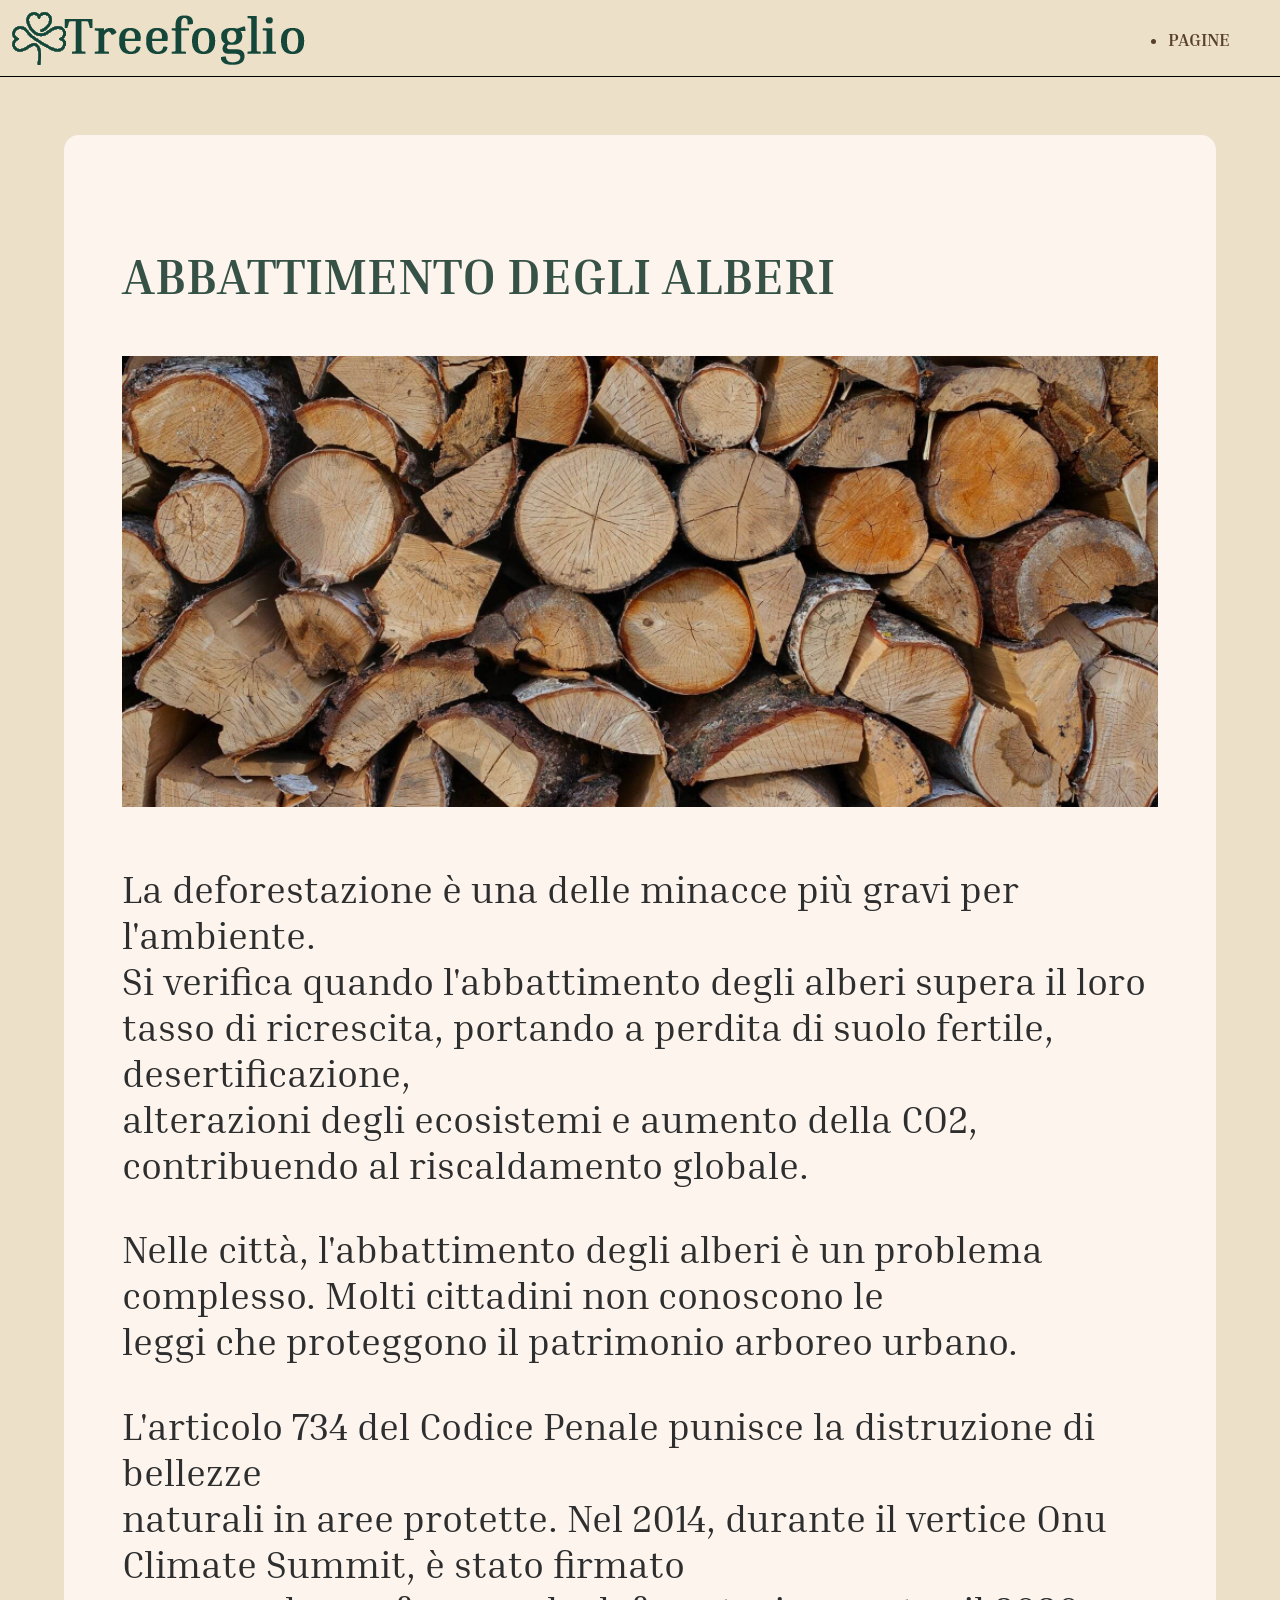
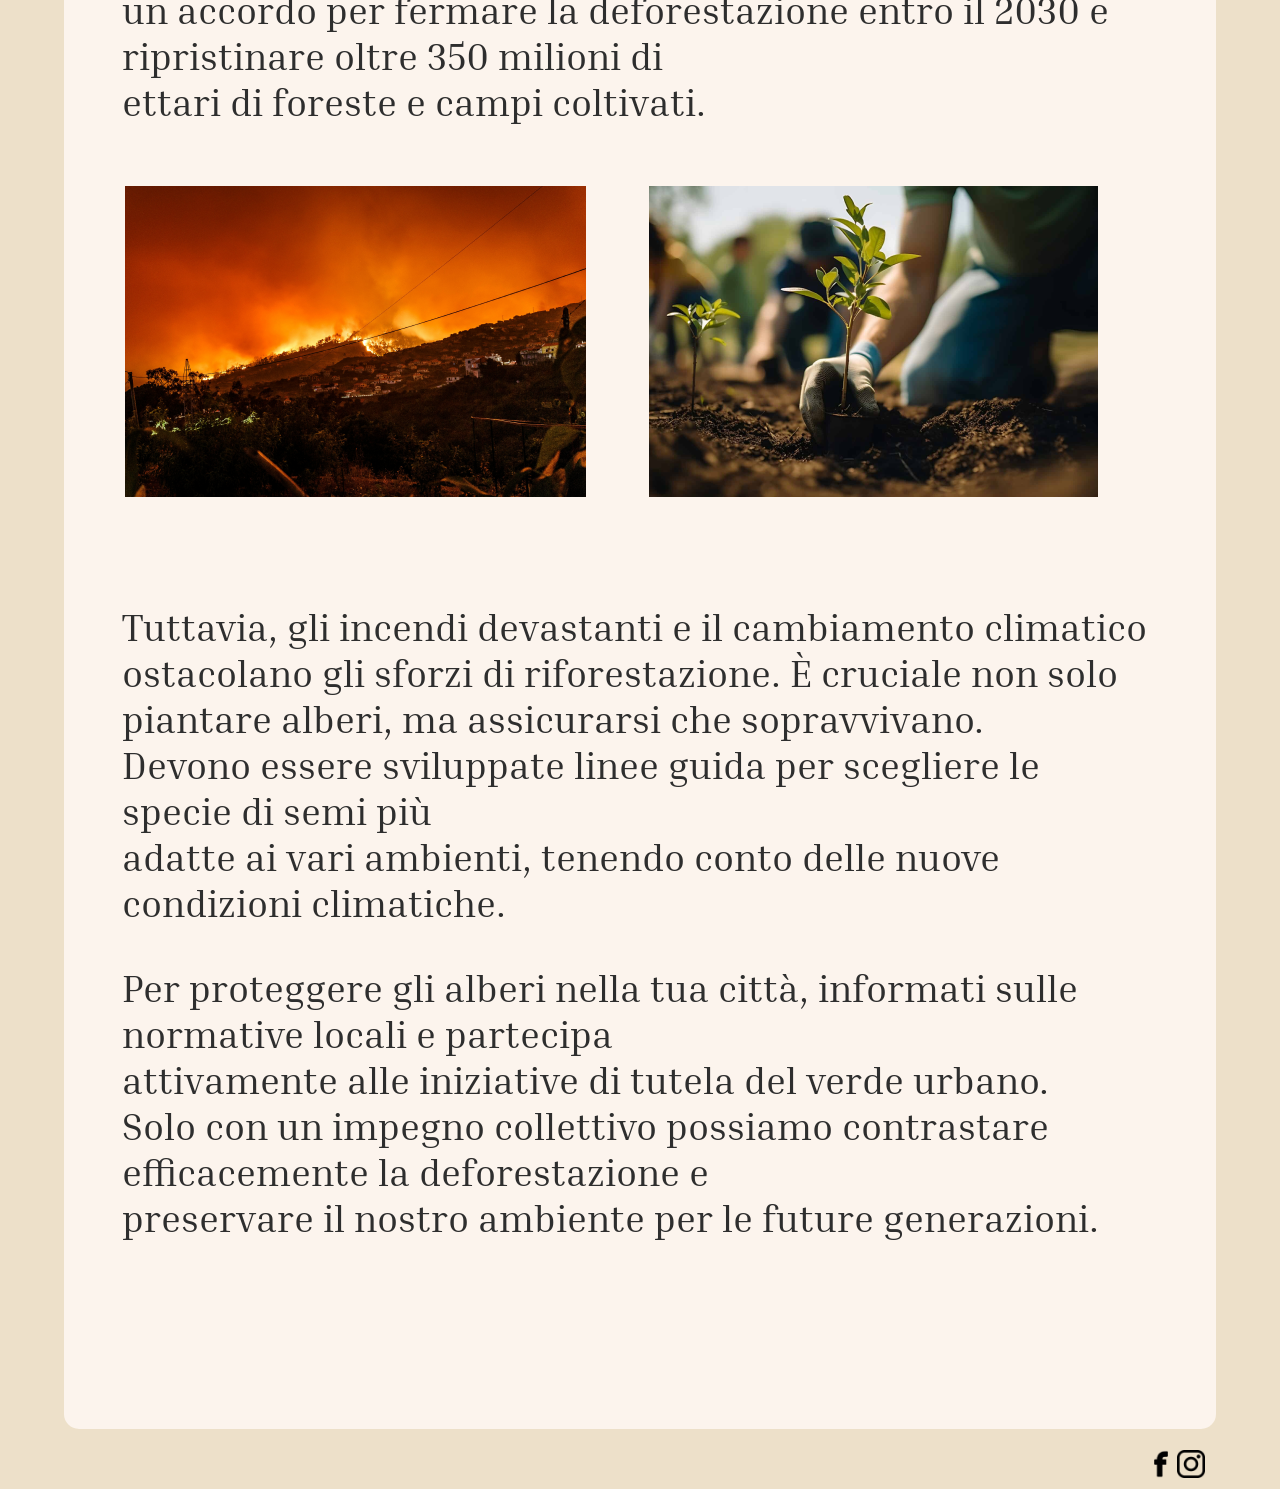
<file: abbattimento_alberi.html>
<!DOCTYPE html>
<html lang="en">
<head>
    <meta charset="UTF-8">
    <meta http-equiv="X-UA-Compatible" content="IE=edge">
    <meta name="viewport" content="width=device-width, initial-scale=1.0">
    <link rel="stylesheet" href="css/style_2.css">
    <link rel="preconnect" href="https://fonts.googleapis.com">
    <link rel="preconnect" href="https://fonts.gstatic.com" crossorigin>
    <link href="https://fonts.googleapis.com/css2?family=Inria+Serif&display=swap" rel="stylesheet">
    <title>Abbattimento Degli Alberi</title>
</head>
<body>
<header>  
  <div class="logo">
    <a href="index.html"><img src="immagini/logo7.png" alt="Logo Aziendale" class="logo"></a>
    </div>
      <nav class="menu">
        <ul>
        <li><div class="dropdown"><a href="#" id="pagine" class="dropbtn">PAGINE</a>
        <div class="dropdown-content">
          <a href="cambiamento_climatico.html">Cambiamento Climatico</a>
          <a href="vestiti_impatto.html">Abbigliamento Sostenibile</a>
          <a href="rifiuti_tecnologici.html">Rifiuti Tecnologici</a>
          <a href="alimentazione_ecosostenibile.html">Alimentazione Ecosostenibile</a>
          <a href="abbattimento_alberi.html">Abbattimento degli Alberi</a>
          <a href="conservazione_acqua.html">Conservazione dell'Acqua</a>
        </div>
        </div>
        </li> 
        </ul>
      </nav>
</header>
<div class="corpo">
  <div class="dettaglio">
    <h3 class="chapter_title">ABBATTIMENTO DEGLI ALBERI</h3>
    <img class="prima_immagine" src="immagini/alberi1.png">
    <br/>
    <div class="testo">
      <p>La deforestazione è una delle minacce più gravi per l'ambiente.<br> Si verifica quando l'abbattimento degli alberi supera il loro <br>tasso di ricrescita, portando a perdita di suolo fertile, desertificazione, <br>alterazioni degli ecosistemi e aumento della CO2, contribuendo al riscaldamento globale.</p>
      <p>Nelle città, l'abbattimento degli alberi è un problema complesso. Molti cittadini non conoscono le<br> leggi che proteggono il patrimonio arboreo urbano.</p>
      <p>L'articolo 734 del Codice Penale punisce la distruzione di bellezze <br>naturali in aree protette. Nel 2014, durante il vertice Onu Climate Summit, è stato firmato<br> un accordo per fermare la deforestazione entro il 2030 e ripristinare oltre 350 milioni di<br> ettari di foreste e campi coltivati.</p>
    </div>
    <br/>
    <table>
      <tr>
        <th><img src="immagini/alberi2.png"></th>
        <th><img src="immagini/alberi3.png"></th>
    </table>
    <br/>
    <div class="testo">
      <br>
      <p>Tuttavia, gli incendi devastanti e il cambiamento climatico<br> ostacolano gli sforzi di riforestazione. È cruciale non solo piantare alberi, ma assicurarsi che sopravvivano.<br> Devono essere sviluppate linee guida per scegliere le specie di semi più <br>adatte ai vari ambienti, tenendo conto delle nuove condizioni climatiche.</p>
      <p>Per proteggere gli alberi nella tua città, informati sulle normative locali e partecipa<br> attivamente alle iniziative di tutela del verde urbano.<br> Solo con un impegno collettivo possiamo contrastare efficacemente la deforestazione e<br> preservare il nostro ambiente per le future generazioni.</p>
    <br>
    <br>
    </div>
  </div>
  <br/>
  <table class="footer">
    <tr>
      <th class="element"><img src="immagini/fb.png"></th>
      <th class="element"><img src="immagini/ig.png"></th>
    </tr>
  </table>
</div>
</body>
</html>
</file>
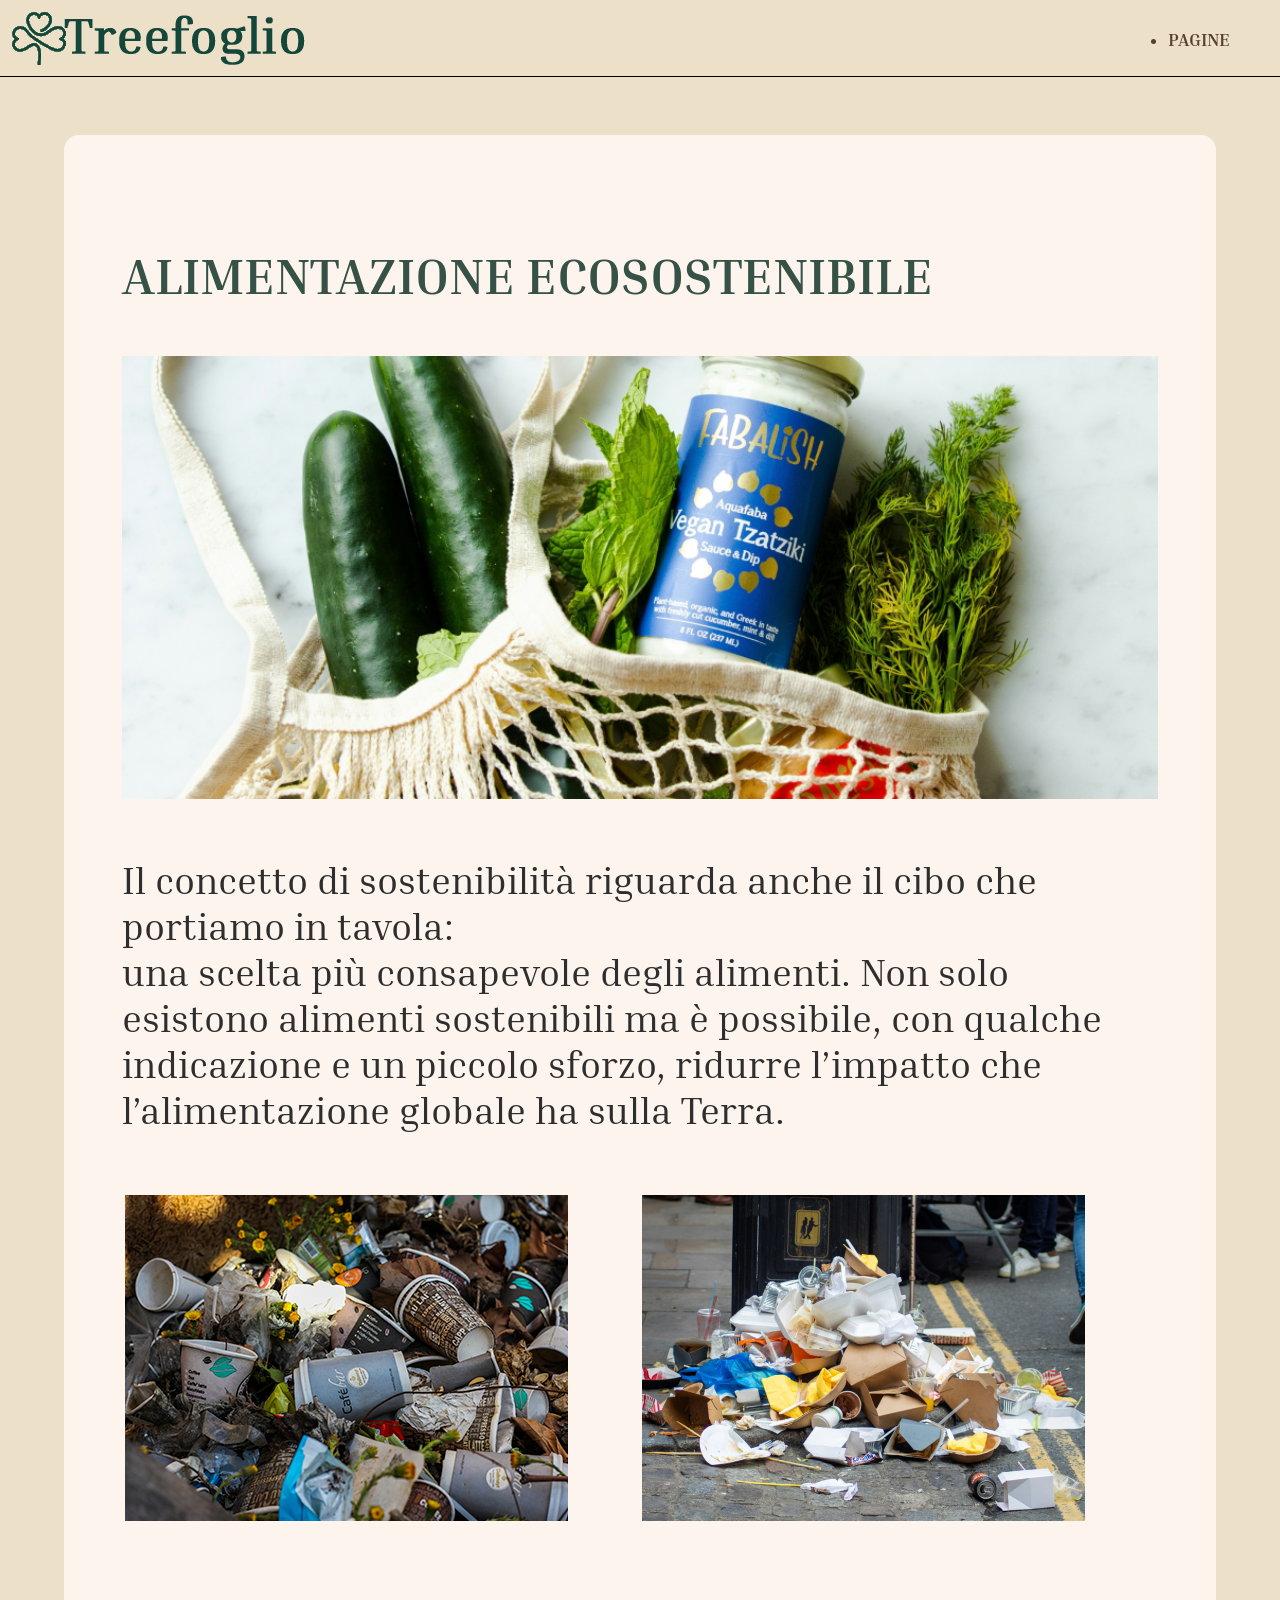
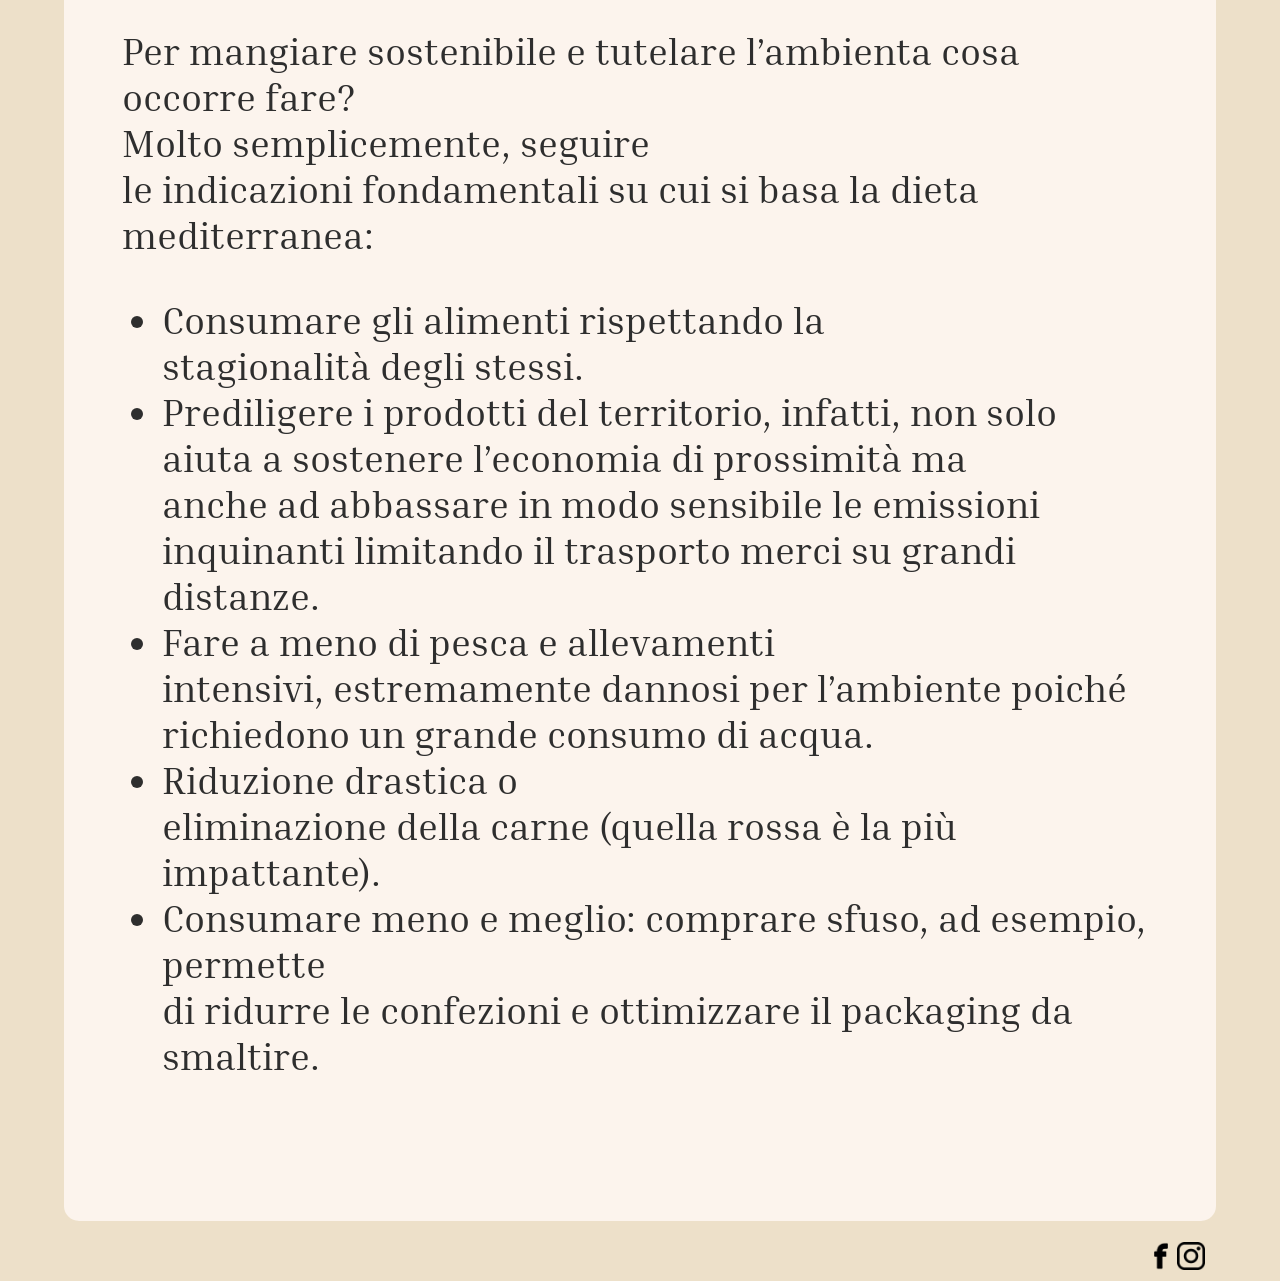
<file: alimentazione_ecosostenibile.html>
<!DOCTYPE html>
<html lang="en">
<head>
    <meta charset="UTF-8">
    <meta http-equiv="X-UA-Compatible" content="IE=edge">
    <meta name="viewport" content="width=device-width, initial-scale=1.0">
    <link rel="stylesheet" href="css/style_2.css">
    <link rel="preconnect" href="https://fonts.googleapis.com">
    <link rel="preconnect" href="https://fonts.gstatic.com" crossorigin>
    <link href="https://fonts.googleapis.com/css2?family=Inria+Serif&display=swap" rel="stylesheet">
    <title>Alimentazione Ecosostenibile</title>
</head>
<body>
<header>  
  <div class="logo">
    <a href="index.html"><img src="immagini/logo7.png" alt="Logo Aziendale" class="logo"></a>
    </div>
      <nav class="menu">
        <ul>
        <li><div class="dropdown"><a href="#" id="pagine" class="dropbtn">PAGINE</a>
        <div class="dropdown-content">
          <a href="cambiamento_climatico.html">Cambiamento Climatico</a>
          <a href="vestiti_impatto.html">Abbigliamento Sostenibile</a>
          <a href="rifiuti_tecnologici.html">Rifiuti Tecnologici</a>
          <a href="alimentazione_ecosostenibile.html">Alimentazione Ecosostenibile</a>
          <a href="abbattimento_alberi.html">Abbattimento degli Alberi</a>
          <a href="conservazione_acqua.html">Conservazione dell'Acqua</a>
        </div>
        </div>
        </li> 
        </ul>
      </nav>
</header>
<div class="corpo">
  <div class="dettaglio">
    <h3 class="chapter_title">ALIMENTAZIONE ECOSOSTENIBILE</h3>
    <img class="prima_immagine" src="immagini/alimentazione1.png">
    <br/>
    <div class="testo">
      <p>Il concetto di sostenibilità riguarda anche il cibo che portiamo in tavola:<br> una scelta più consapevole degli alimenti.
        Non solo esistono alimenti sostenibili ma è possibile, con qualche <br>indicazione e un piccolo sforzo, ridurre l’impatto che l’alimentazione globale ha sulla Terra.</p>
    </div>
    <br/>
    <table>
      <tr>
        <th><img src="immagini/alimentazione2.png"></th>
        <th><img src="immagini/alimentazione3.png"></th>
    </table>
    <br/>
    <div class="testo">
      <br>
      <p>Per mangiare sostenibile e tutelare l’ambienta cosa occorre fare? <br>
        Molto semplicemente, seguire <br>le indicazioni fondamentali su cui si basa la dieta mediterranea:</p>
		<ul>
      <li>Consumare gli alimenti rispettando la <br>stagionalità degli stessi.</li>
      <li>Prediligere i prodotti del territorio, infatti, non solo<br> aiuta a sostenere l’economia di prossimità ma <br>anche ad abbassare in modo sensibile le emissioni inquinanti limitando il trasporto merci su grandi distanze.</li>
      <li>Fare a meno di pesca e allevamenti<br> intensivi, estremamente dannosi per l’ambiente poiché richiedono un grande consumo di acqua.</li>
      <li>Riduzione drastica o<br> eliminazione della carne (quella rossa è la più impattante).</li>
      <li>Consumare meno e meglio: comprare sfuso, ad esempio, permette <br>di ridurre le confezioni e ottimizzare il packaging da smaltire.</li>
      <br>
    </ul>
    </div>
  </div>
  <br/>
  <table class="footer">
    <tr>
      <th class="element"><img src="immagini/fb.png"></th>
      <th class="element"><img src="immagini/ig.png"></th>
    </tr>
  </table>
</div>
</body>
</html>
</file>
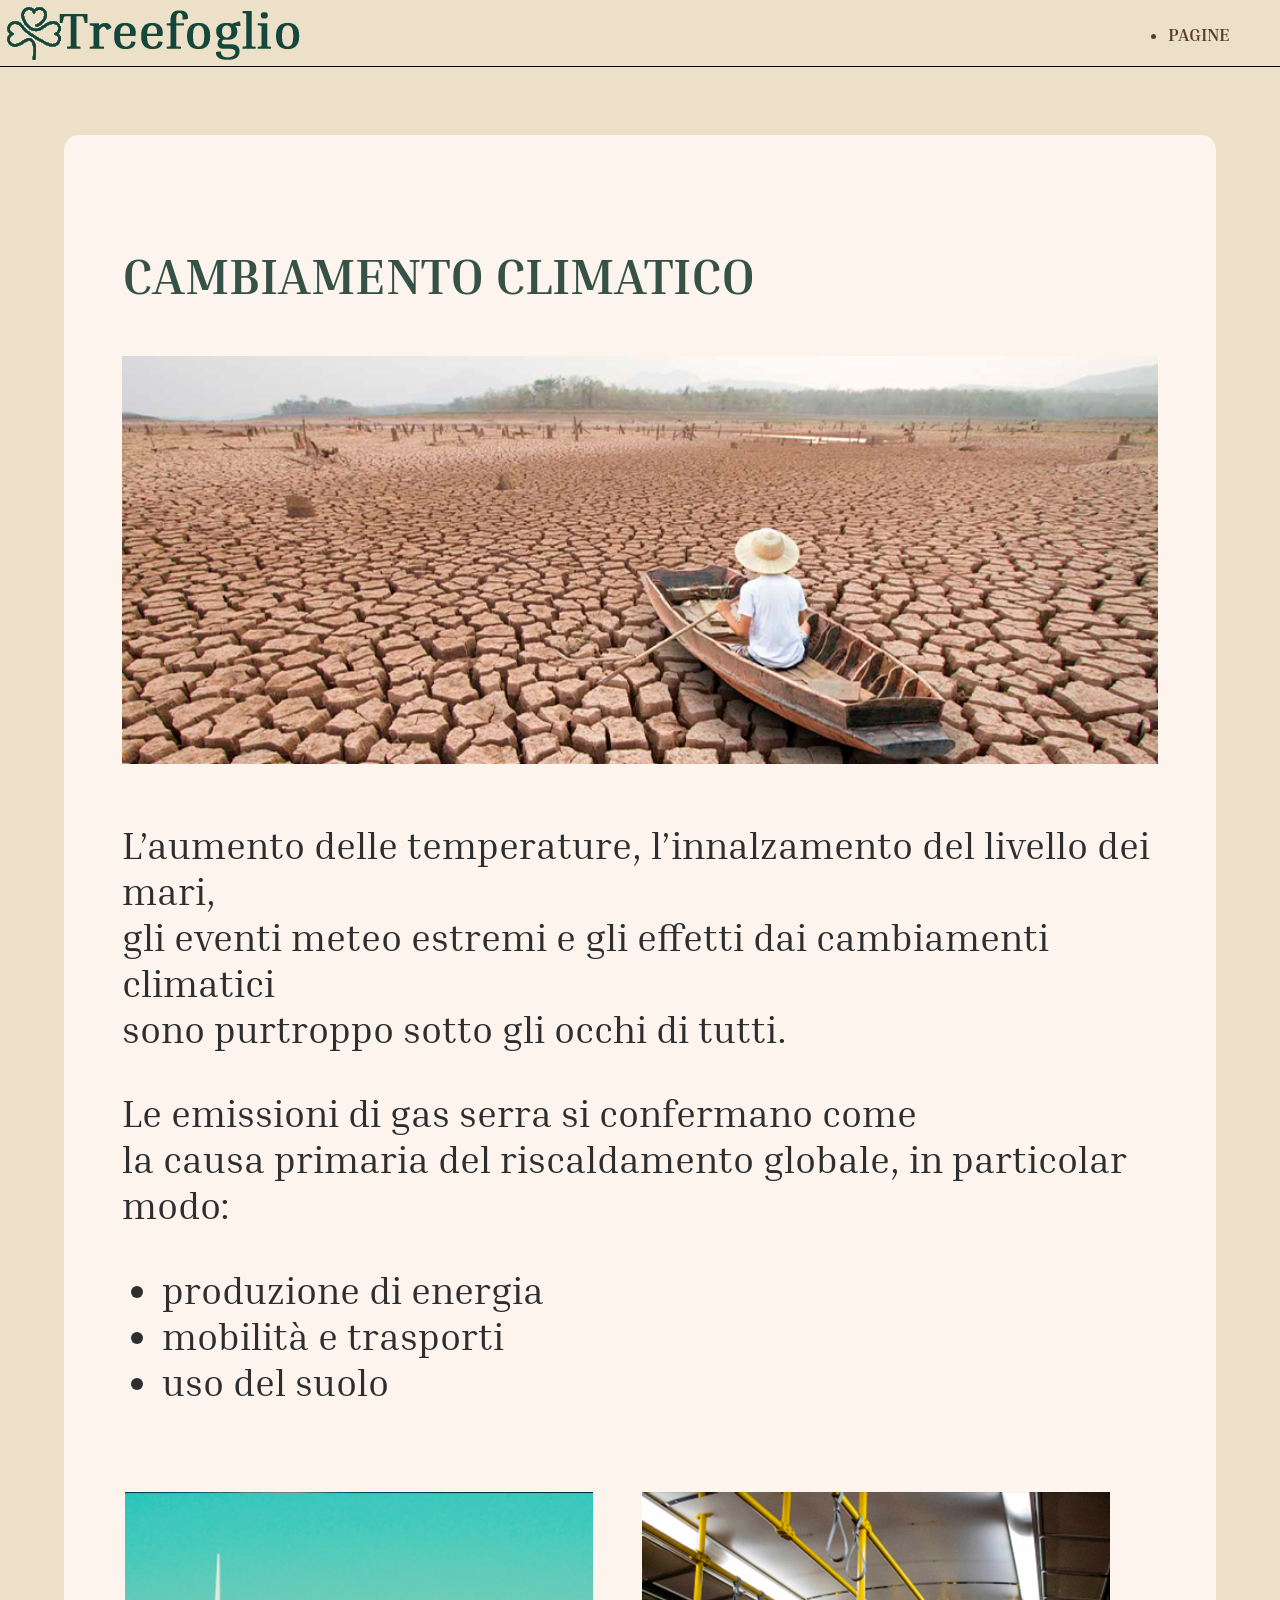
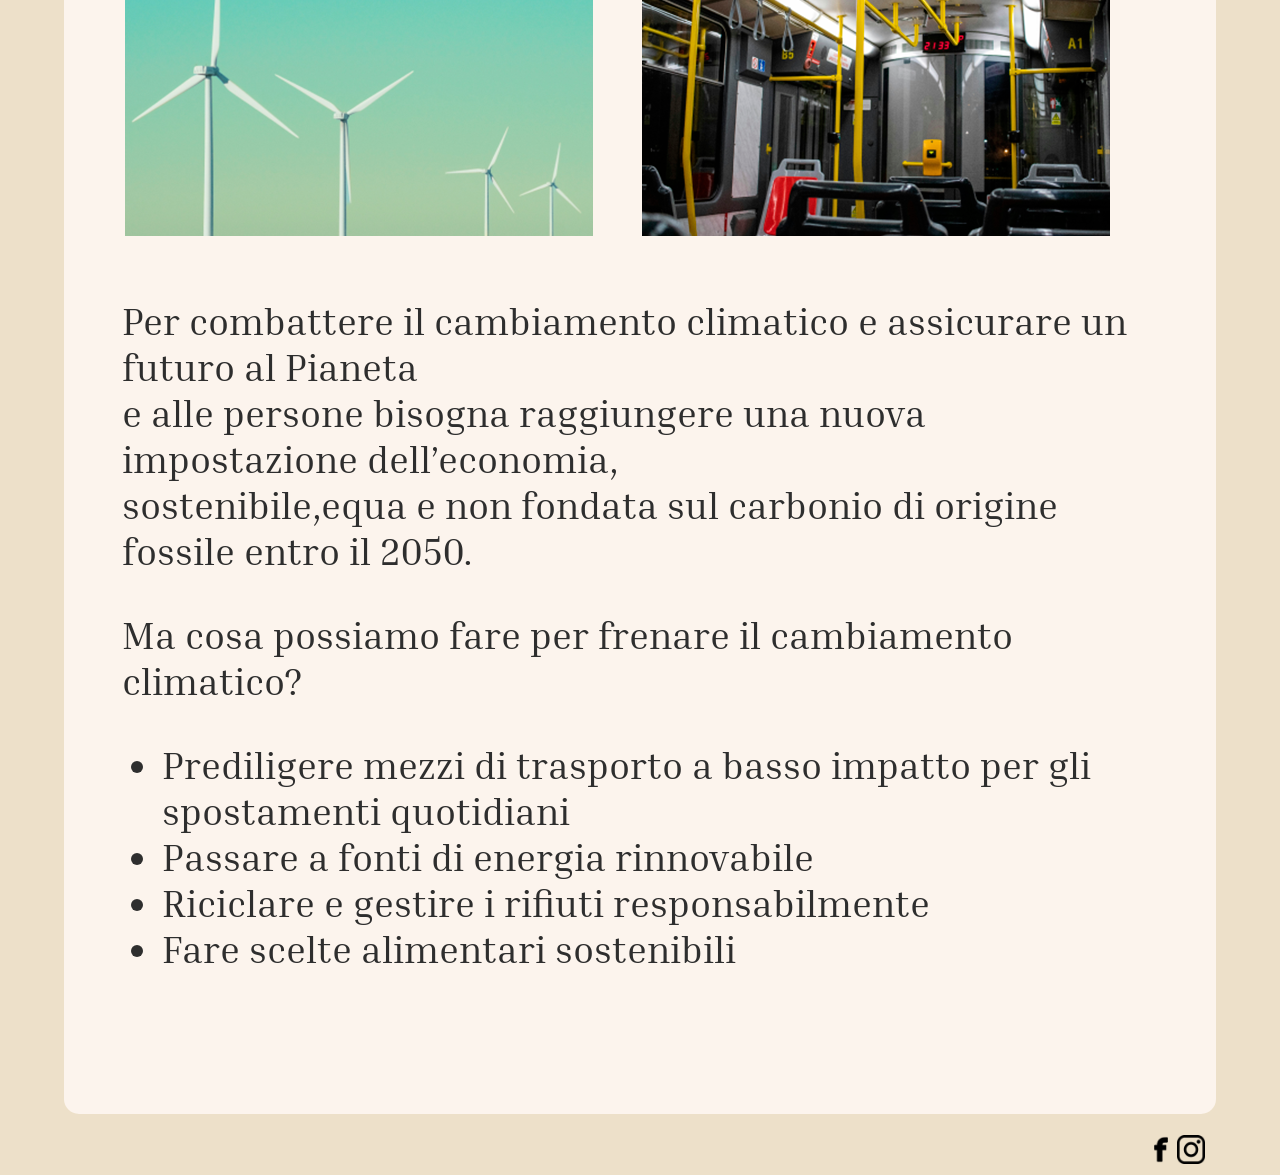
<file: cambiamento_climatico.html>
<!DOCTYPE html>
<html lang="en">
<head>
    <meta charset="UTF-8">
    <meta http-equiv="X-UA-Compatible" content="IE=edge">
    <meta name="viewport" content="width=device-width, initial-scale=1.0">
    <link rel="stylesheet" href="css/style_2.css">
    <link rel="preconnect" href="https://fonts.googleapis.com">
    <link rel="preconnect" href="https://fonts.gstatic.com" crossorigin>
    <link href="https://fonts.googleapis.com/css2?family=Inria+Serif&display=swap" rel="stylesheet">
    <title>Cambiamento Climatico</title>
</head>
<body>
<header>  
  <div class="logo">
    <a href="index.html"><img src="immagini/logo7.png" alt="Logo Aziendale"></a>
    </div>
      <nav class="menu">
        <ul> 
        <li><div class="dropdown"><a href="#" id="pagine" class="dropbtn">PAGINE</a>
        <div class="dropdown-content">
          <a href="cambiamento_climatico.html">Cambiamento Climatico</a>
          <a href="vestiti_impatto.html">Abbigliamento Sostenibile</a>
          <a href="rifiuti_tecnologici.html">Rifiuti Tecnologici</a>
          <a href="alimentazione_ecosostenibile.html">Alimentazione Ecosostenibile</a>
          <a href="abbattimento_alberi.html">Abbattimento degli Alberi</a>
          <a href="conservazione_acqua.html">Conservazione dell'Acqua</a>
        </div>
        </div>
        </li> 
        </ul>
      </nav>
</header>
<div class="corpo">
  <div class="dettaglio">
    <h3 class="chapter_title">CAMBIAMENTO CLIMATICO</h3>
    <img class="prima_immagine" src="immagini/cambiamento_climatico1.png">
    <br/>
    <div class="testo">
      <p>L’aumento delle temperature, l’innalzamento del livello dei mari,<br> gli eventi meteo estremi e gli effetti dai cambiamenti climatici <br> sono purtroppo sotto gli occhi di tutti.</p>
      <p> Le emissioni di gas serra si confermano come <br> la causa primaria del riscaldamento globale, in particolar modo:</p>
      <ul>
        <li>produzione di energia</li>
        <li>mobilità e trasporti</li>
        <li>uso del suolo</li>
        <br>
      </ul>
    </div>
    <table>
      <tr>
        <th><img src="immagini/cambiamento_climatico3.png"></th>
        <th><img src="immagini/cambiamento_climatico4.png"></th>
      </tr>
    </table>
    <br/>
    <div class="testo">
      <p>Per combattere il cambiamento climatico e assicurare un futuro al Pianeta <br> e alle persone bisogna raggiungere una nuova impostazione dell’economia,<br> sostenibile,equa e non fondata sul carbonio di origine fossile entro il 2050.</p>
      <p>Ma cosa possiamo fare per frenare il cambiamento climatico?</p>
      <ul>
        <li>Prediligere mezzi di trasporto a basso impatto per gli spostamenti quotidiani</li>
        <li>Passare a fonti di energia rinnovabile</li>
        <li>Riciclare e gestire i rifiuti responsabilmente</li>
        <li>Fare scelte alimentari sostenibili</li>
        <br>
      </ul>
    </div>
  </div>
  <br/>
  <table class="footer">
    <tr>
      <th class="element"><img src="immagini/fb.png"></th>
      <th class="element"><img src="immagini/ig.png"></th>
    </tr>
  </table>
</div>
</body>
</html>
</file>
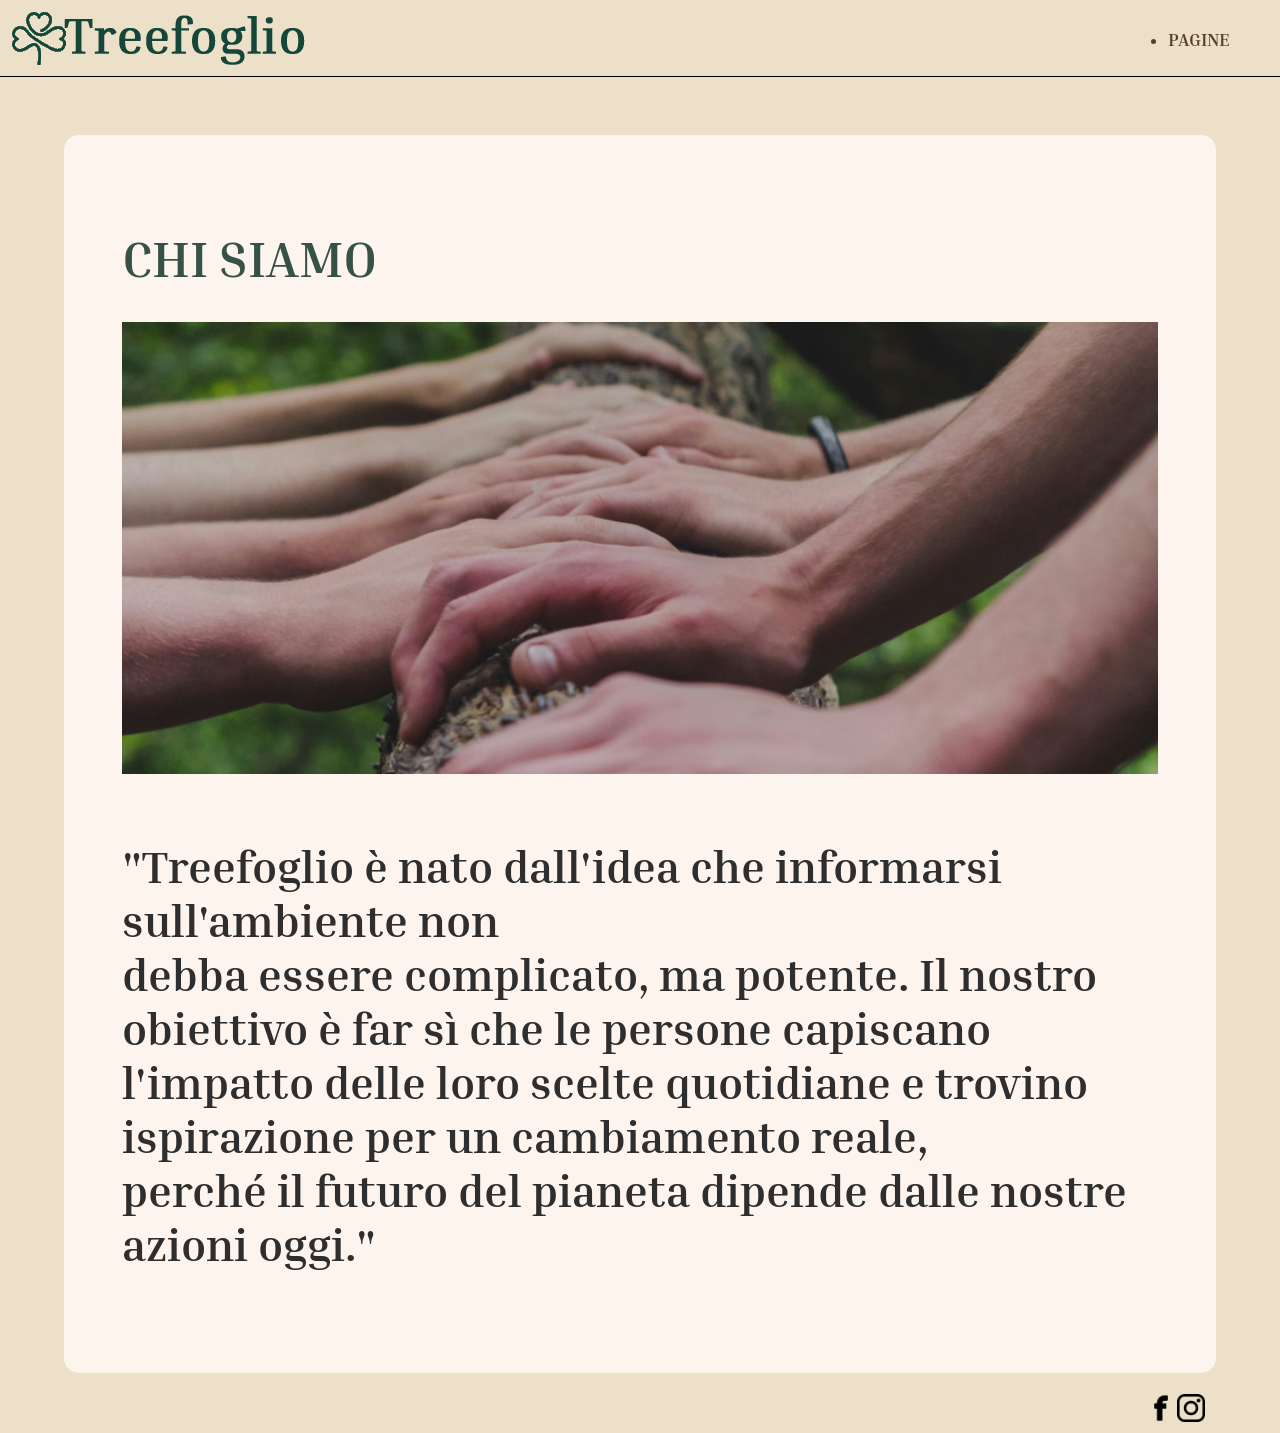
<file: chi_siamo.html>
<!DOCTYPE html>
<html lang="en">
<head>
    <meta charset="UTF-8">
    <meta http-equiv="X-UA-Compatible" content="IE=edge">
    <meta name="viewport" content="width=device-width, initial-scale=1.0">
    <link rel="stylesheet" href="css/style_2.css">
    <link rel="preconnect" href="https://fonts.googleapis.com">
    <link rel="preconnect" href="https://fonts.gstatic.com" crossorigin>
    <link href="https://fonts.googleapis.com/css2?family=Inria+Serif&display=swap" rel="stylesheet">
    <title>Chi Siamo</title>
</head>
<body>
<header>  
  <div class="logo">
    <a href="index.html"><img src="immagini/logo7.png" alt="Logo Aziendale" class="logo"></a>
    </div>
      <nav class="menu">
        <ul>
        <li><div class="dropdown"><a href="#" id="pagine" class="dropbtn">PAGINE</a>
        <div class="dropdown-content">
          <a href="cambiamento_climatico.html">Cambiamento Climatico</a>
          <a href="vestiti_impatto.html">Abbigliamento Sostenibile</a>
          <a href="rifiuti_tecnologici.html">Rifiuti Tecnologici</a>
          <a href="alimentazione_ecosostenibile.html">Alimentazione Ecosostenibile</a>
          <a href="abbattimento_alberi.html">Abbattimento degli Alberi</a>
          <a href="conservazione_acqua.html">Conservazione dell'Acqua</a>
        </div>
        </div>
        </li> 
        </ul>
      </nav>
</header>
<div class="corpo">
  <div class="dettaglio">
    <h1 class="chapter_title">CHI SIAMO</h1>
   <img class="prima_immagine" src="immagini/chi_siamo.png">
    <br/>
    <div class="testo">
      <h3>
        <p>"Treefoglio è nato dall'idea che informarsi sull'ambiente non <br> debba essere complicato, ma potente. Il nostro obiettivo è far sì che le persone capiscano <br> l'impatto delle loro scelte quotidiane e trovino ispirazione per un cambiamento reale, <br> perché il futuro del pianeta dipende dalle nostre azioni oggi."</p>
      </h3>
    </div>
  </div>
  <br/>
  <table class="footer">
    <tr>
      <th class="element"><img src="immagini/fb.png"></th>
      <th class="element"><img src="immagini/ig.png"></th>
    </tr>
  </table>
</div>
</body>
</html>
</file>
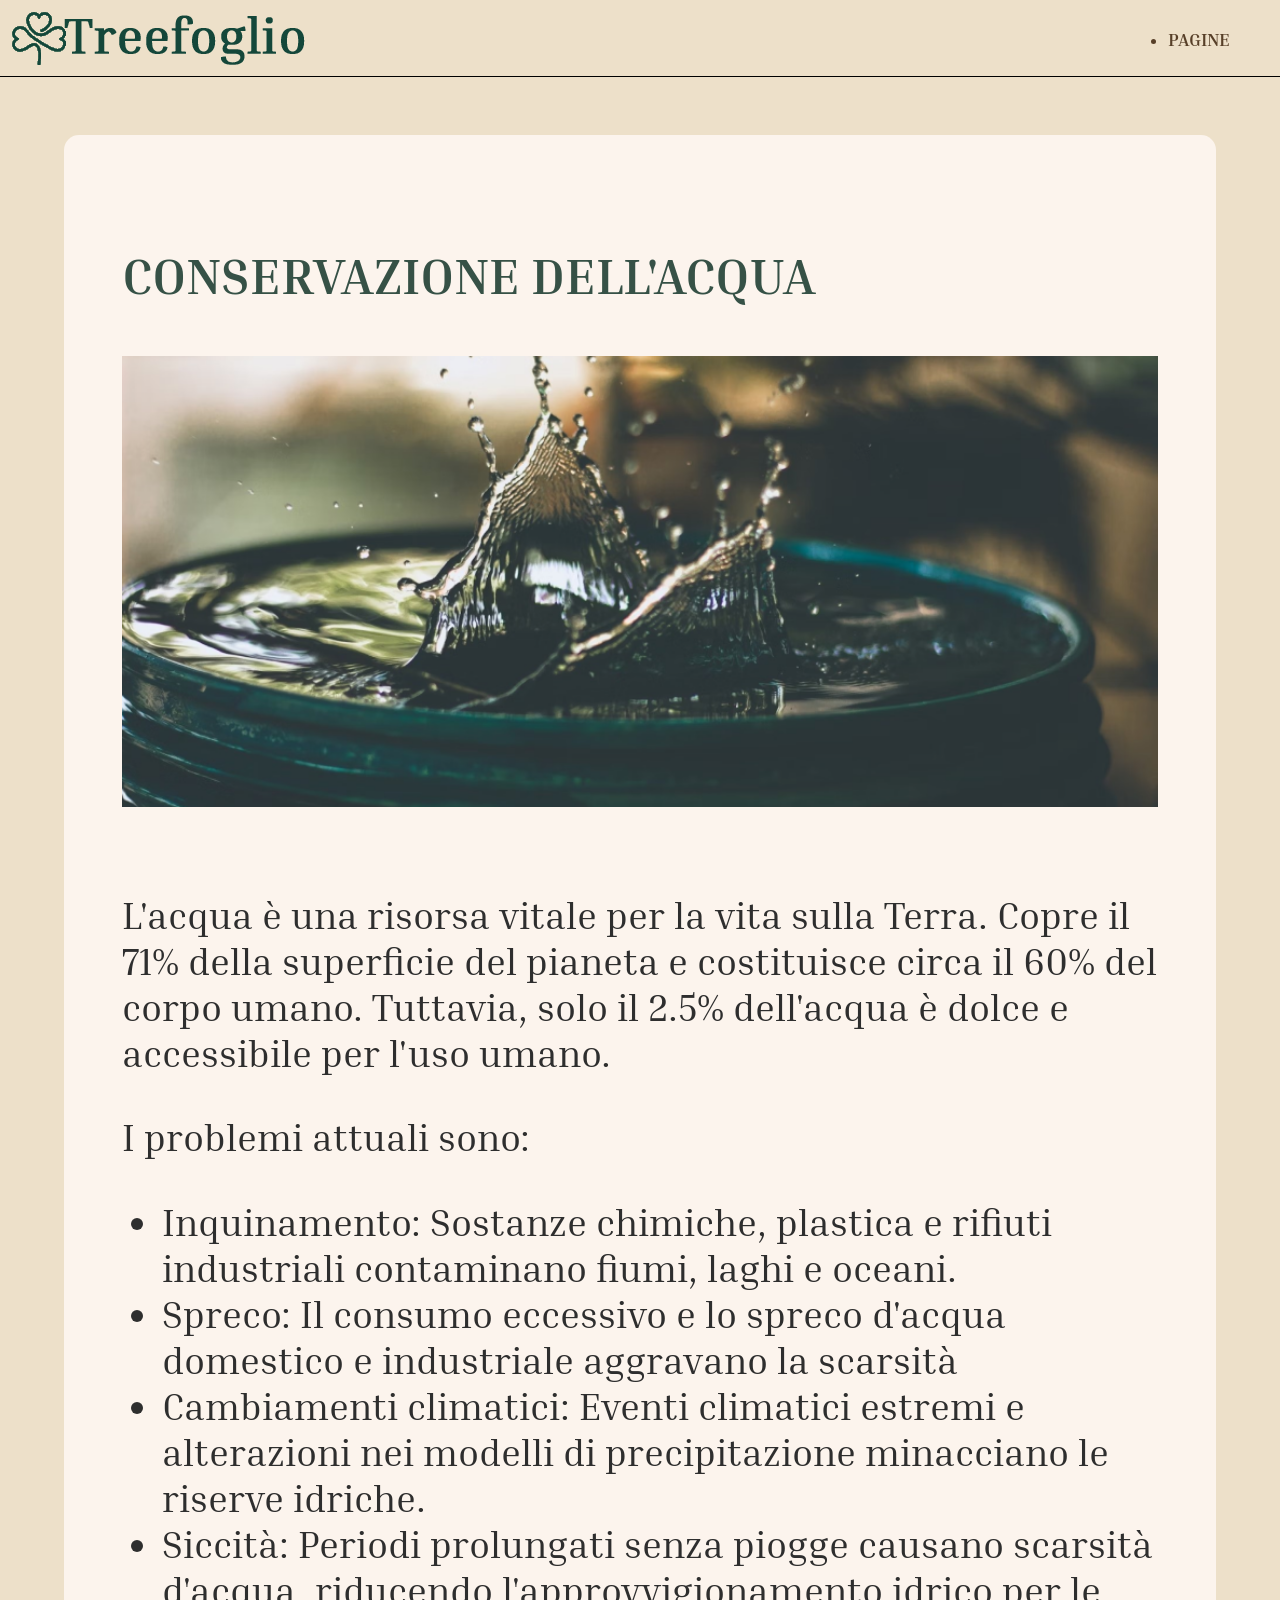
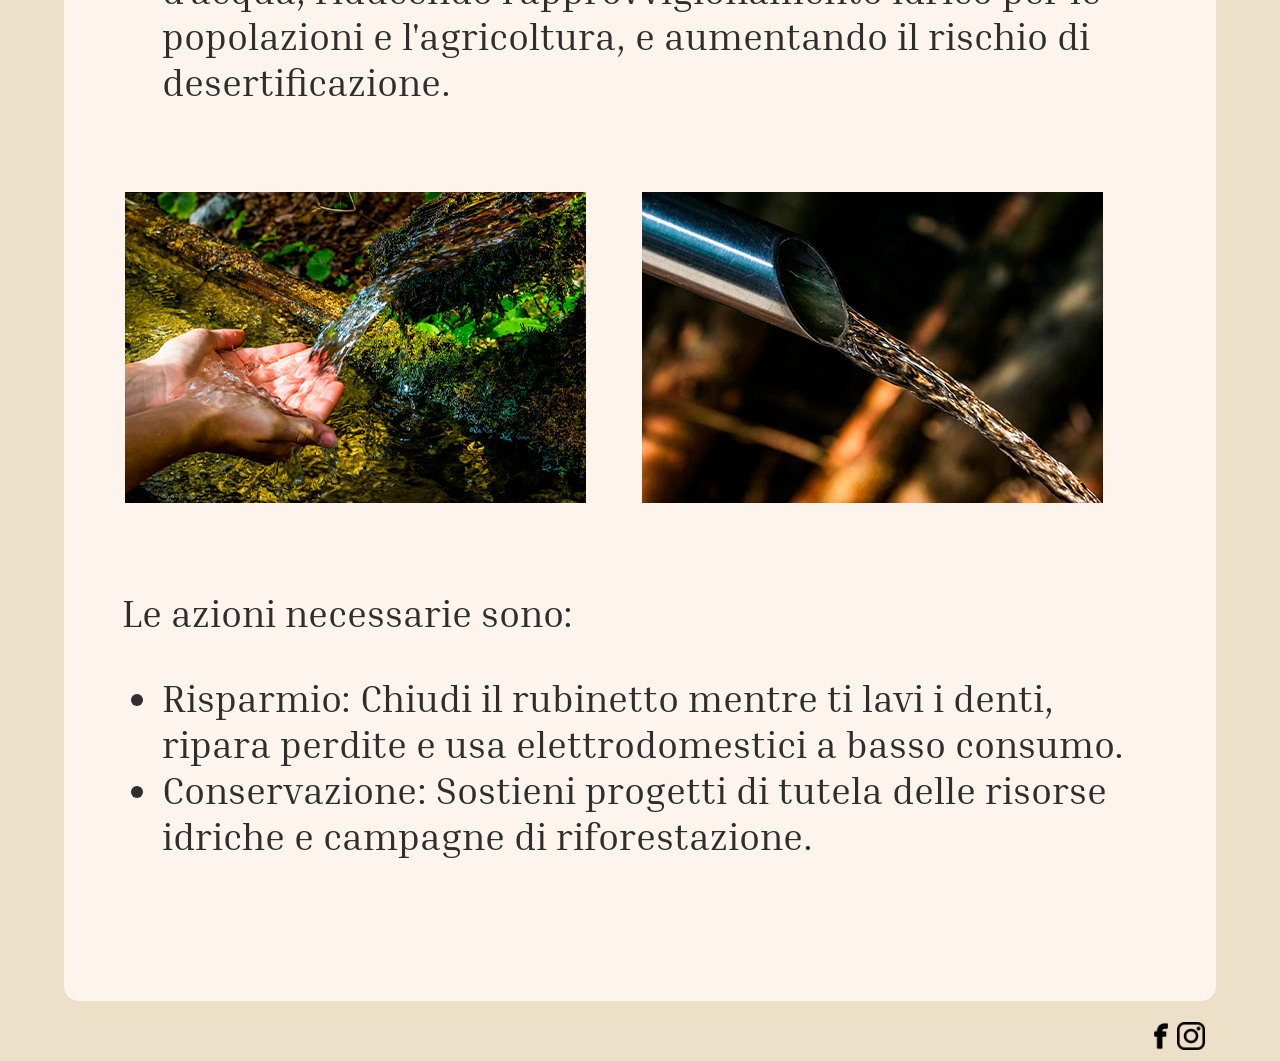
<file: conservazione_acqua.html>
<!DOCTYPE html>
<html lang="en">
<head>
    <meta charset="UTF-8">
    <meta http-equiv="X-UA-Compatible" content="IE=edge">
    <meta name="viewport" content="width=device-width, initial-scale=1.0">
    <link rel="stylesheet" href="css/style_2.css">
    <link rel="preconnect" href="https://fonts.googleapis.com">
    <link rel="preconnect" href="https://fonts.gstatic.com" crossorigin>
    <link href="https://fonts.googleapis.com/css2?family=Inria+Serif&display=swap" rel="stylesheet">
    <title>Conservazione dell'Acqua</title>
</head>
<body>
<header>  
  <div class="logo">
    <a href="index.html"><img src="immagini/logo7.png" alt="Logo Aziendale" class="logo"></a>
    </div>
      <nav class="menu">
        <ul>
        <li><div class="dropdown"><a href="#" id="pagine" class="dropbtn">PAGINE</a>
        <div class="dropdown-content">
          <a href="cambiamento_climatico.html">Cambiamento Climatico</a>
          <a href="vestiti_impatto.html">Abbigliamento Sostenibile</a>
          <a href="rifiuti_tecnologici.html">Rifiuti Tecnologici</a>
          <a href="alimentazione_ecosostenibile.html">Alimentazione Ecosostenibile</a>
          <a href="abbattimento_alberi.html">Abbattimento degli Alberi</a>
          <a href="conservazione_acqua.html">Conservazione dell'Acqua</a>
        </div>
        </div>
        </li> 
        </ul>
      </nav>
</header>
<div class="corpo">
  <div class="dettaglio">
    <h3 class="chapter_title">CONSERVAZIONE DELL'ACQUA</h3>
    <img class="prima_immagine" src="immagini/acqua1.png">
    <div class="testo">
      <br>
      <p>L'acqua è una risorsa vitale per la vita sulla Terra. Copre il 71% della superficie del pianeta e costituisce circa il 60% del corpo umano. Tuttavia, solo il 2.5% dell'acqua è dolce e accessibile per l'uso umano.</p>
      <p>I problemi attuali sono:</p>
	  <ul>
        <li>Inquinamento: Sostanze chimiche, plastica e rifiuti industriali contaminano fiumi, laghi e oceani.</li>
        <li>Spreco: Il consumo eccessivo e lo spreco d'acqua domestico e industriale aggravano la scarsità</li>
        <li>Cambiamenti climatici: Eventi climatici estremi e alterazioni nei modelli di precipitazione minacciano le riserve idriche.</li>
        <li>Siccità: Periodi prolungati senza piogge causano scarsità d'acqua, riducendo l'approvvigionamento idrico per le popolazioni e l'agricoltura, e aumentando il rischio di desertificazione.</li>
        <br>
      </ul>
    </div>
    <table>
      <tr>
        <th><img src="immagini/acqua2.png"></th>
        <th><img src="immagini/acqua3.png"></th>
    </table>
    <div class="testo">
      <br>
      <p>Le azioni necessarie sono:</p>
	  <ul>
        <li>Risparmio: Chiudi il rubinetto mentre ti lavi i denti, ripara perdite e usa elettrodomestici a basso consumo.</li>
        <li>Conservazione: Sostieni progetti di tutela delle risorse idriche e campagne di riforestazione.</li>
        <br>
      </ul>
    </div>
  </div>
  <br/>
  <table class="footer">
    <tr>
      <th class="element"><img src="immagini/fb.png"></th>
      <th class="element"><img src="immagini/ig.png"></th>
    </tr>
  </table>
</div>
</body>
</html>
</file>
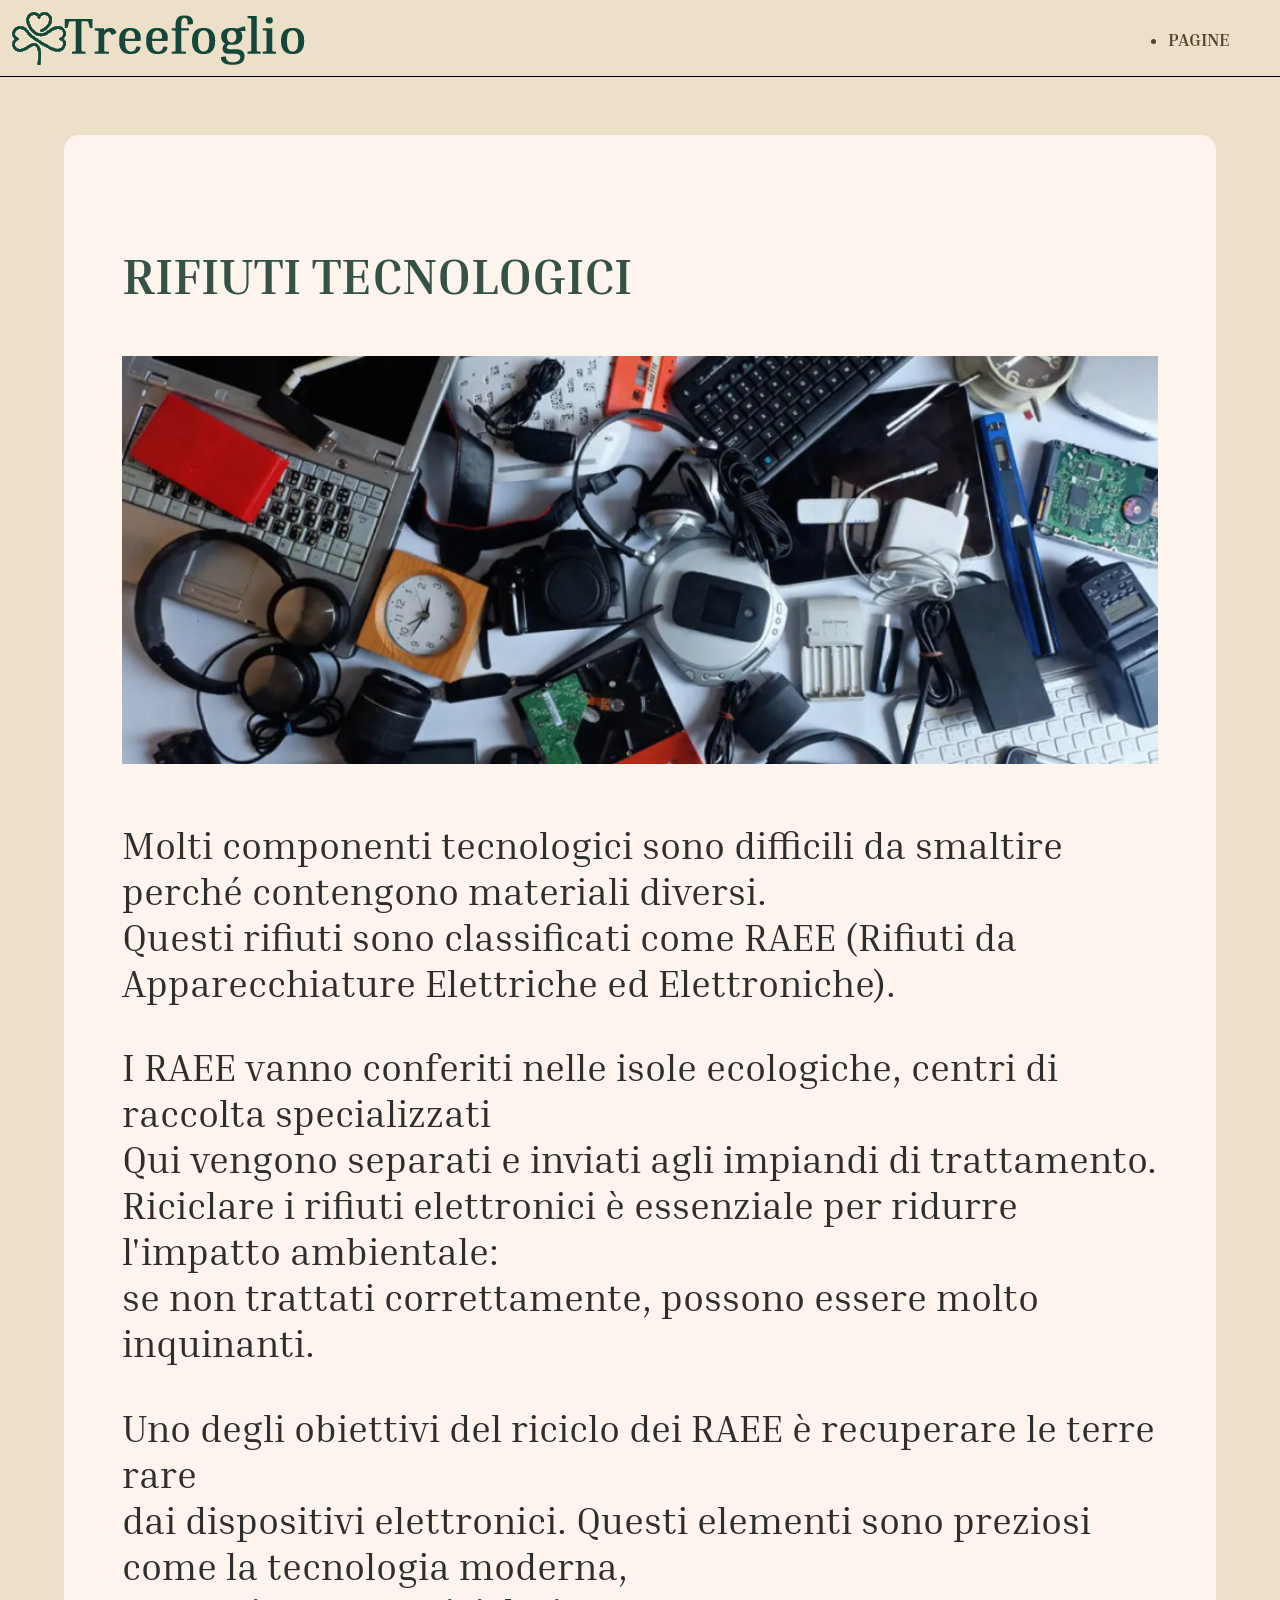
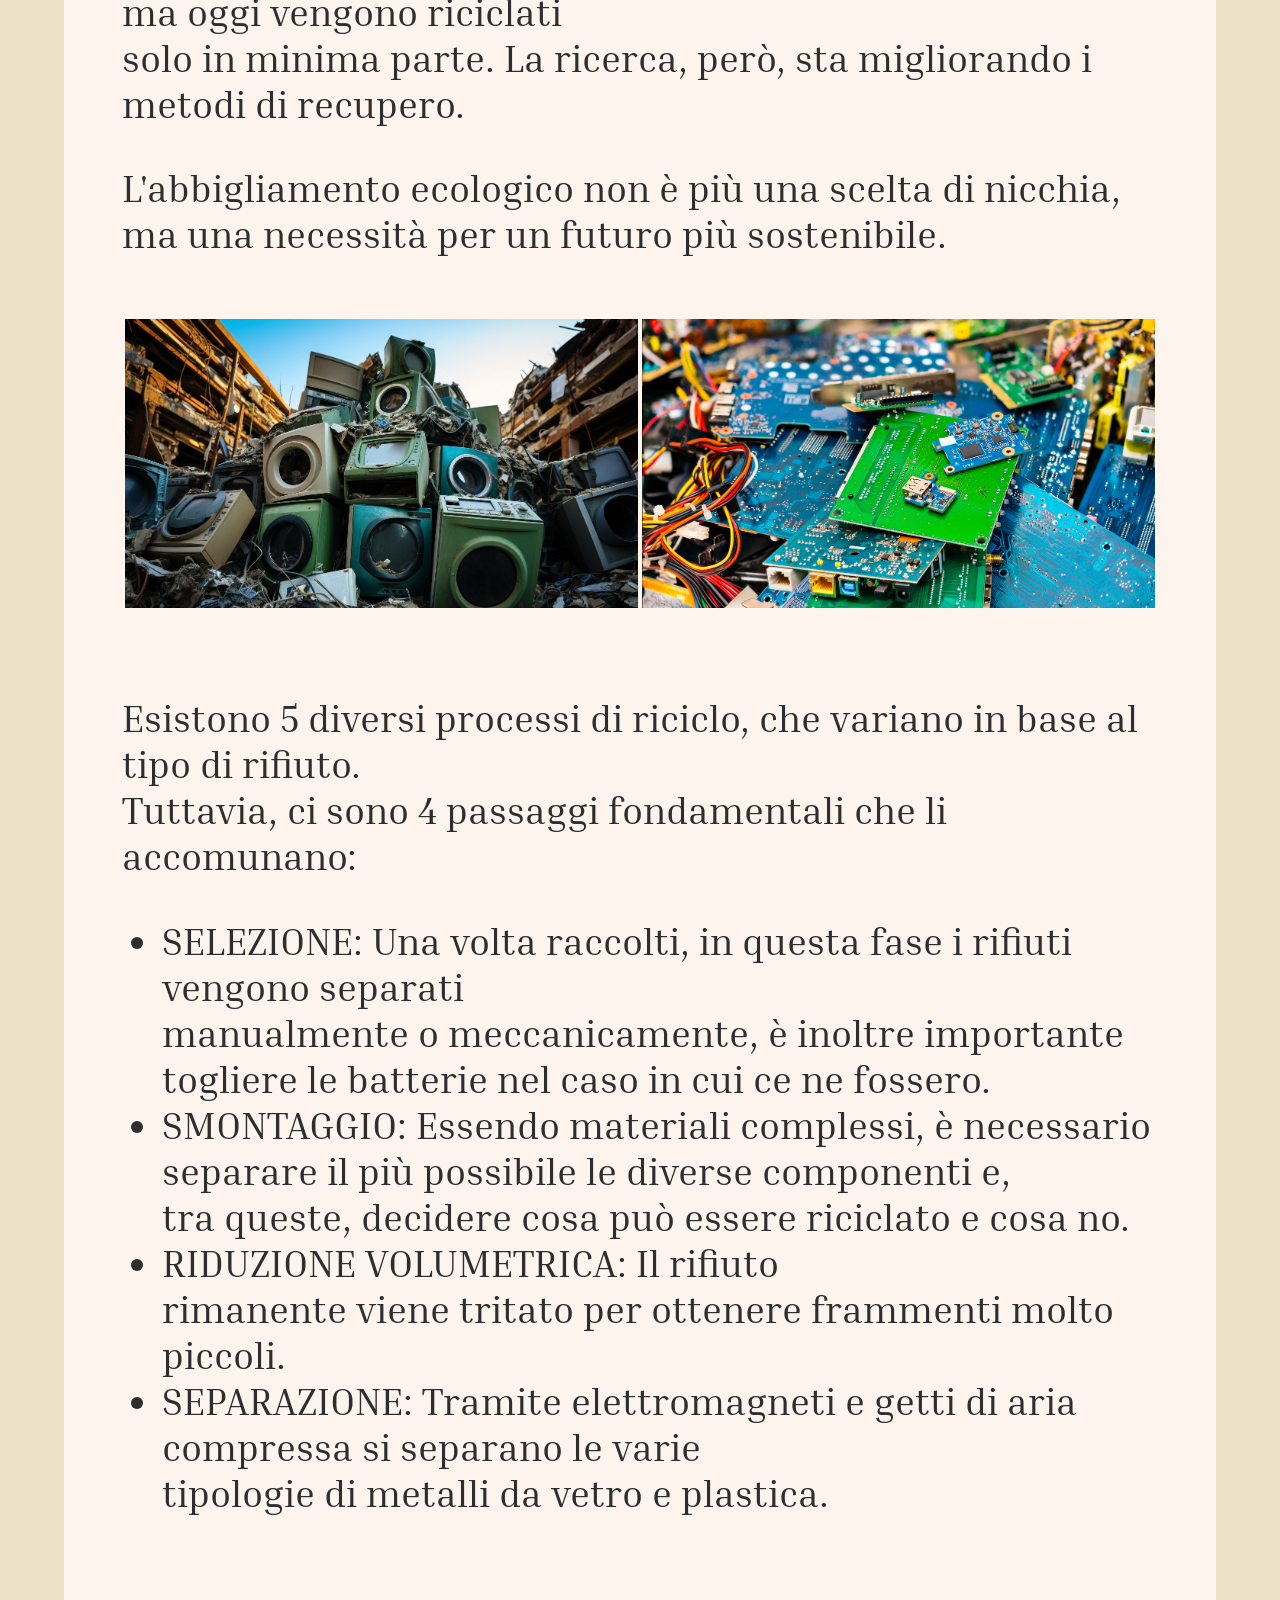
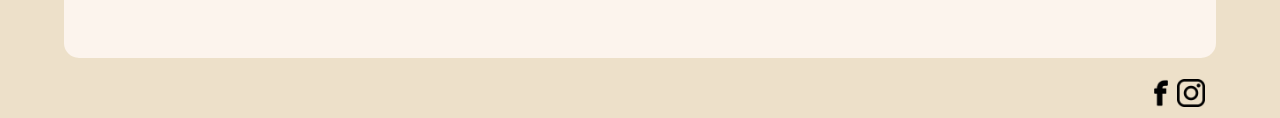
<file: rifiuti_tecnologici.html>
<!DOCTYPE html>
<html lang="en">
<head>
    <meta charset="UTF-8">
    <meta http-equiv="X-UA-Compatible" content="IE=edge">
    <meta name="viewport" content="width=device-width, initial-scale=1.0">
    <link rel="stylesheet" href="css/style_2.css">
    <link rel="preconnect" href="https://fonts.googleapis.com">
    <link rel="preconnect" href="https://fonts.gstatic.com" crossorigin>
    <link href="https://fonts.googleapis.com/css2?family=Inria+Serif&display=swap" rel="stylesheet">
    <title>Rifiuti Tecnologici</title>
</head>
<body>
<header>  
  <div class="logo">
    <a href="index.html"><img src="immagini/logo7.png" alt="Logo Aziendale" class="logo"></a>
    </div>
      <nav class="menu">
        <ul>
        <li><div class="dropdown"><a href="#" id="pagine" class="dropbtn">PAGINE</a>
        <div class="dropdown-content">
          <a href="cambiamento_climatico.html">Cambiamento Climatico</a>
          <a href="vestiti_impatto.html">Abbigliamento Sostenibile</a>
          <a href="rifiuti_tecnologici.html">Rifiuti Tecnologici</a>
          <a href="alimentazione_ecosostenibile.html">Alimentazione Ecosostenibile</a>
          <a href="abbattimento_alberi.html">Abbattimento degli Alberi</a>
          <a href="conservazione_acqua.html">Conservazione dell'Acqua</a>
        </div>
        </div>
        </li> 
        </ul>
      </nav>
</header>
<div class="corpo">
  <div class="dettaglio">
    <h3 class="chapter_title">RIFIUTI TECNOLOGICI</h3>
    <img class="prima_immagine" src="immagini/tecno1.png">
    <br/>
    <div class="testo">
      <p>Molti componenti tecnologici sono difficili da smaltire perché contengono materiali diversi.<br>Questi rifiuti sono classificati come RAEE (Rifiuti da Apparecchiature Elettriche ed Elettroniche).</p>
      <p>I RAEE vanno conferiti nelle isole ecologiche, centri di raccolta specializzati<br> Qui vengono separati e inviati agli impiandi di trattamento.
        Riciclare i rifiuti elettronici è essenziale per ridurre l'impatto ambientale: <br>se non trattati correttamente, possono essere molto inquinanti.</p>
      <p>Uno degli obiettivi del riciclo dei RAEE è recuperare le terre rare<br> dai dispositivi elettronici.
        Questi elementi sono preziosi come la tecnologia moderna,<br>ma oggi vengono riciclati<br> solo in minima parte. La ricerca, però, sta migliorando i metodi di recupero.</p>
      <p>L'abbigliamento ecologico non è più una scelta di nicchia,<br> ma una necessità per un futuro più sostenibile.</p>
    </div>
    <br/>
    <table>
      <tr>
        <th><img src="immagini/tecno2.jpg"></th>
        <th><img src="immagini/tecno3.png"></th>
    </table>
    <div class="testo">
      <br>
      <p>Esistono 5 diversi processi di riciclo, che variano in base al tipo di rifiuto. <br>Tuttavia, ci sono 4 passaggi fondamentali che li accomunano:</p>
      <ul>
        <li>SELEZIONE: Una volta raccolti, in questa fase i rifiuti vengono separati<br> manualmente o meccanicamente, è inoltre importante togliere le batterie nel caso in cui ce ne fossero.</li>
        <li>SMONTAGGIO: Essendo materiali complessi, è necessario separare il più possibile le diverse componenti e,<br> tra queste, decidere cosa può essere riciclato e cosa no.</li>
        <li>RIDUZIONE VOLUMETRICA: Il rifiuto<br> rimanente viene tritato per ottenere frammenti molto piccoli.</li>
        <li>SEPARAZIONE: Tramite elettromagneti e getti di aria compressa si separano le varie<br> tipologie di metalli da vetro e plastica.</li>
        <br>
      </ul>
	</div>
  </div>
  <br/>
  <table class="footer">
    <tr>
      <th class="element"><img src="immagini/fb.png"></th>
      <th class="element"><img src="immagini/ig.png"></th>
    </tr>
  </table>
</div>
</body>
</html>
</file>
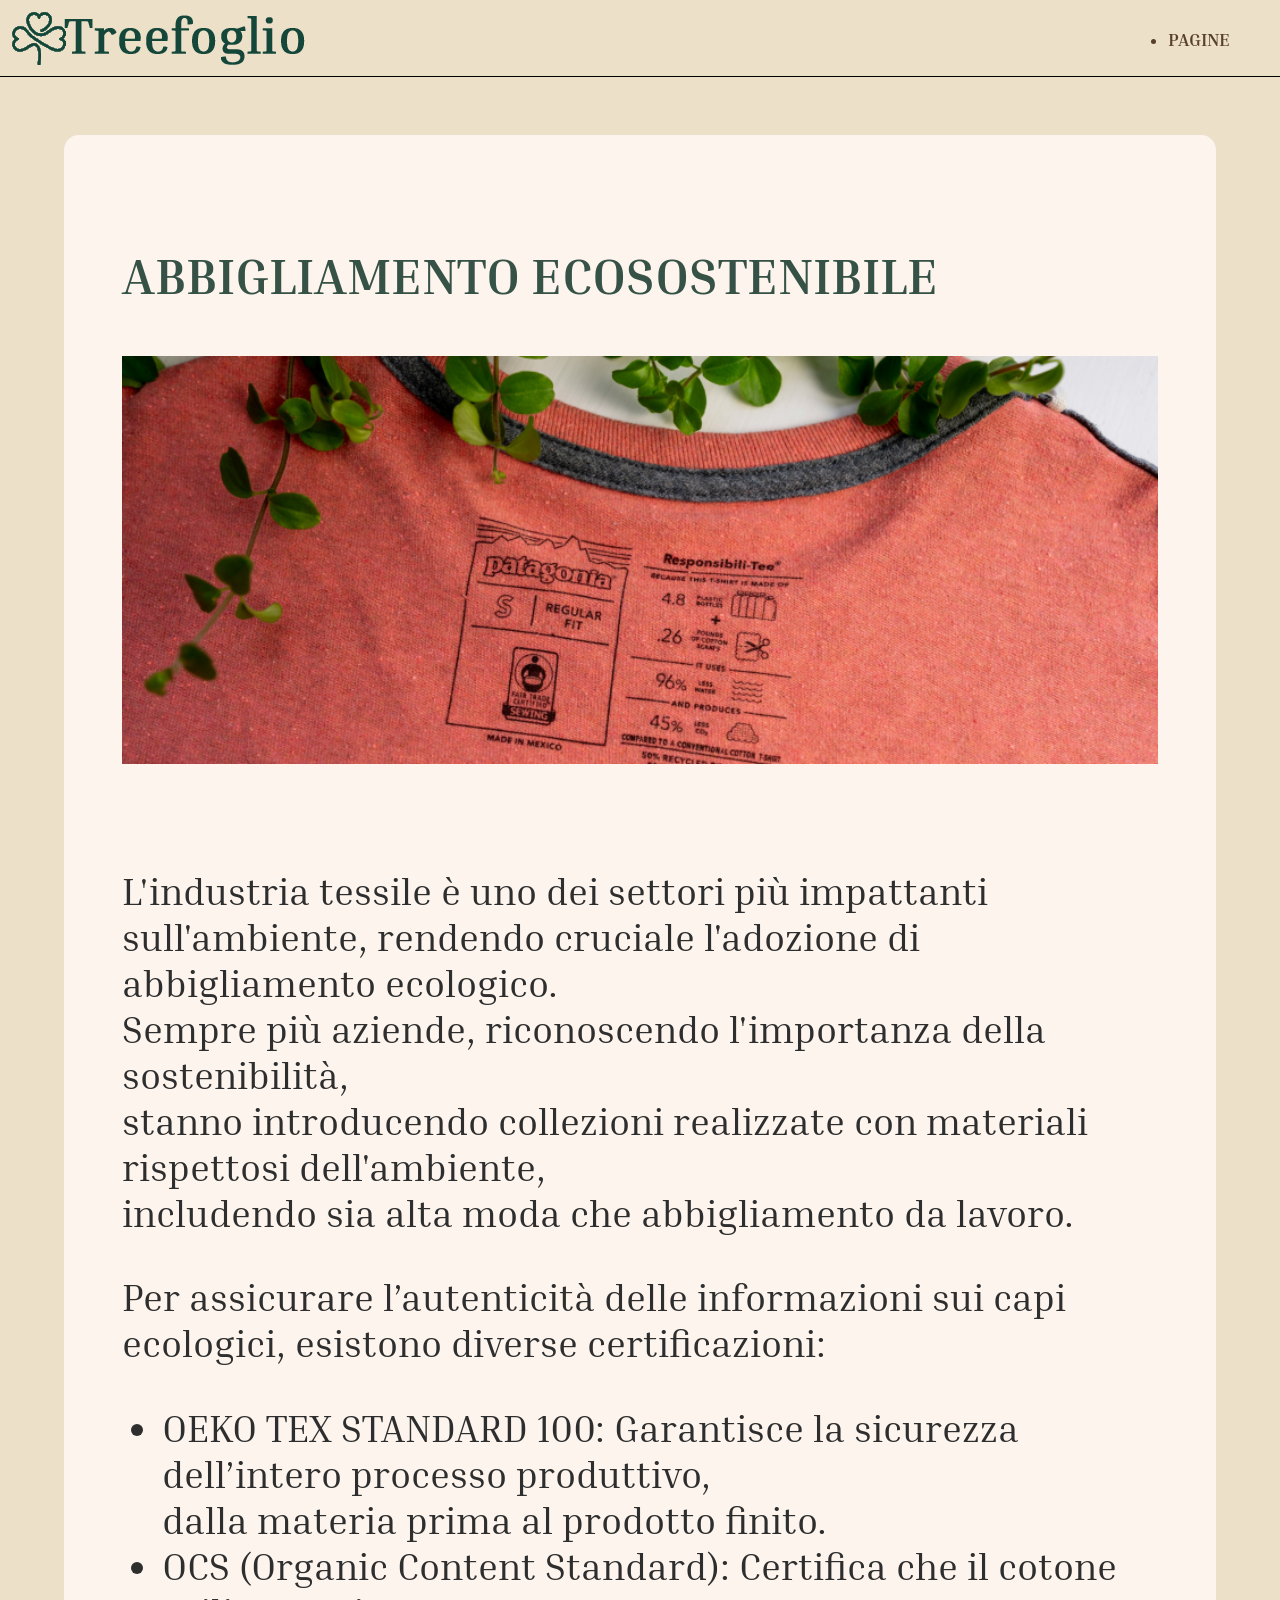
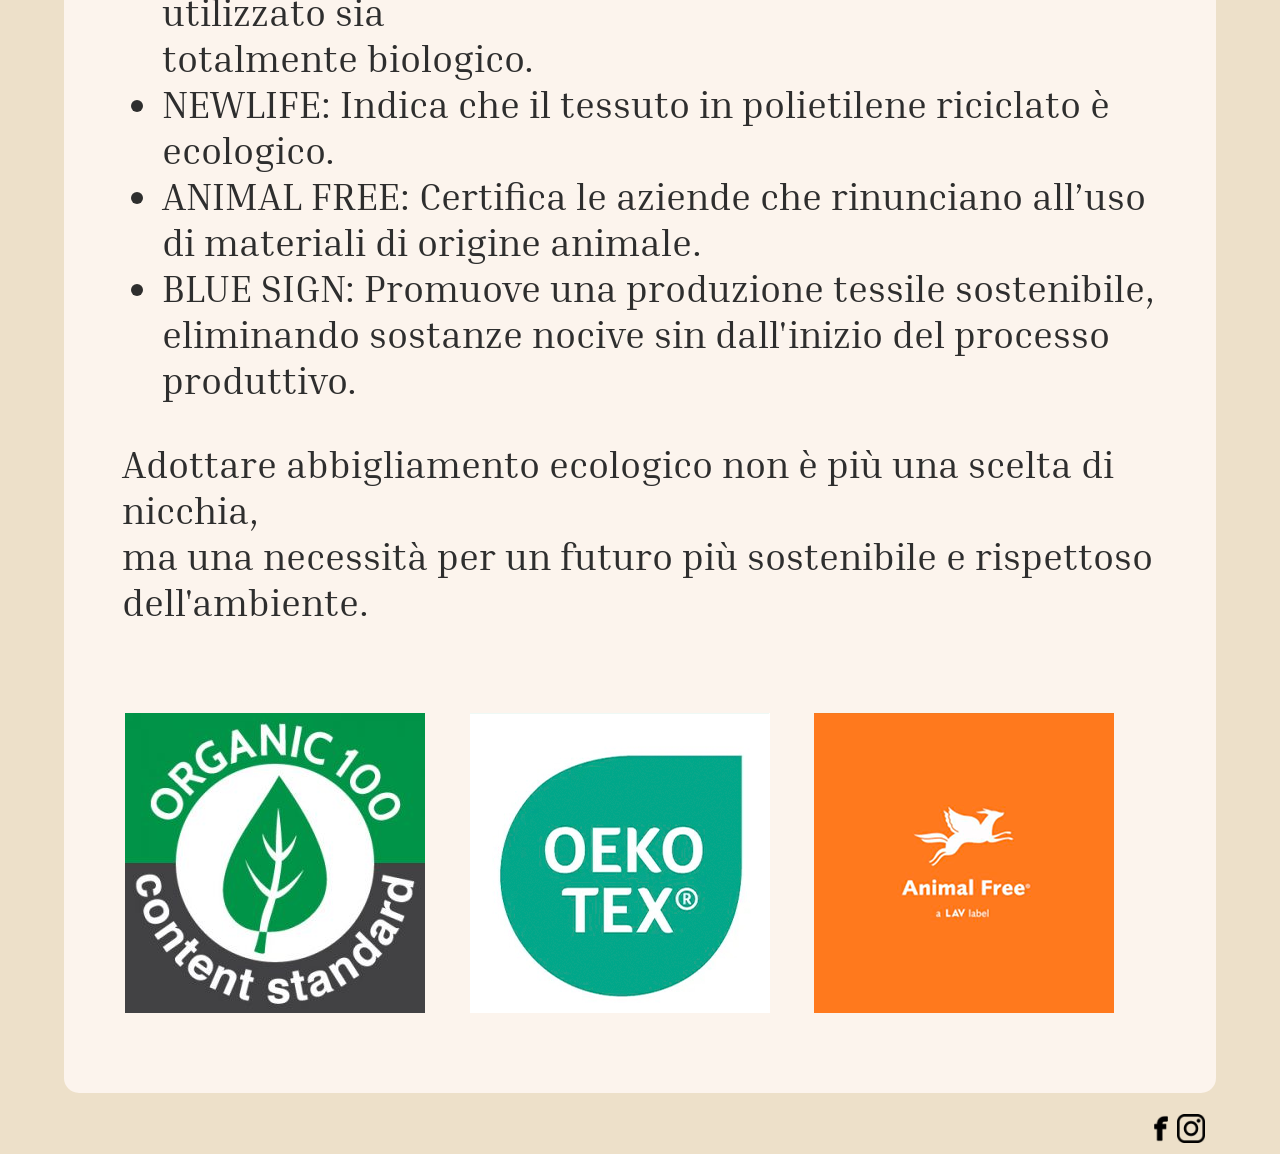
<file: vestiti_impatto.html>
<!DOCTYPE html>
<html lang="en">
<head>
    <meta charset="UTF-8">
    <meta http-equiv="X-UA-Compatible" content="IE=edge">
    <meta name="viewport" content="width=device-width, initial-scale=1.0">
    <link rel="stylesheet" href="css/style_2.css">
    <link rel="preconnect" href="https://fonts.googleapis.com">
    <link rel="preconnect" href="https://fonts.gstatic.com" crossorigin>
    <link href="https://fonts.googleapis.com/css2?family=Inria+Serif&display=swap" rel="stylesheet">
    <title>Abbigliamento Ecostenibile</title>
</head>
<body>
<header>  
  <div class="logo">
    <a href="index.html"><img src="immagini/logo7.png" alt="Logo Aziendale" class="logo"></a>
    </div>
      <nav class="menu">
        <ul>
        <li><div class="dropdown"><a href="#" id="pagine" class="dropbtn">PAGINE</a>
        <div class="dropdown-content">
          <a href="cambiamento_climatico.html">Cambiamento Climatico</a>
          <a href="vestiti_impatto.html">Abbigliamento Sostenibile</a>
          <a href="rifiuti_tecnologici.html">Rifiuti Tecnologici</a>
          <a href="alimentazione_ecosostenibile.html">Alimentazione Ecosostenibile</a>
          <a href="abbattimento_alberi.html">Abbattimento degli Alberi</a>
          <a href="conservazione_acqua.html">Conservazione dell'Acqua</a>
        </div>
        </div>
        </li> 
        </ul>
      </nav>
</header>
<div class="corpo">
  <div class="dettaglio">
    <h3 class="chapter_title">ABBIGLIAMENTO ECOSOSTENIBILE</h3>
    <img class="prima_immagine" src="immagini/abbigliamento1.png">
    <br/>
    <div class="testo">
      <br>
      <p>L'industria tessile è uno dei settori più impattanti sull'ambiente, rendendo cruciale l'adozione di abbigliamento ecologico.<br> Sempre più aziende, riconoscendo l'importanza della sostenibilità, <br>stanno introducendo collezioni realizzate con materiali rispettosi dell'ambiente,<br> includendo sia alta moda che abbigliamento da lavoro.</p>
      <p>Per assicurare l’autenticità delle informazioni sui capi ecologici, esistono diverse certificazioni:</p>
      <ul>
        <li>OEKO TEX STANDARD 100: Garantisce la sicurezza dell’intero processo produttivo,<br> dalla materia prima al prodotto finito.</li>
        <li>OCS (Organic Content Standard): Certifica che il cotone utilizzato sia<br> totalmente biologico.</li>
        <li>NEWLIFE: Indica che il tessuto in polietilene riciclato è ecologico.</li>
        <li>ANIMAL FREE: Certifica le aziende che rinunciano all’uso<br> di materiali di origine animale.</li>
        <li>BLUE SIGN: Promuove una produzione tessile sostenibile,<br> eliminando sostanze nocive sin dall'inizio del processo produttivo.</li>
      </ul>
      <p>Adottare abbigliamento ecologico non è più una scelta di nicchia,<br> ma una necessità per un futuro più sostenibile e rispettoso dell'ambiente.</p>
      <br>
    </div>
    <table>
      <tr>
        <th><img src="immagini/abbigliamento2.jpg"></th>
        <th><img src="immagini/abbigliamento3.png"></th>
        <th><img src="immagini/abbigliamento4.png"></th>
      </tr>
    </table>
    <br>
  </div>
  <br/>
  <table class="footer">
    <tr>
      <th class="element"><img src="immagini/fb.png"></th>
      <th class="element"><img src="immagini/ig.png"></th>
    </tr>
  </table>
</div>
</body>
</html>
</file>
<file: css/style_2.css>
header {
  display: flex; 
  justify-content: space-between; 
  align-items: center;
  color: #573f28;
  position: absolute;
  left: 0;
  width: 100%;
}

header::after {
  content: '';
  position: absolute;
  bottom: 0;
  left: 0;
  width: 100%; 
  border-bottom: 1px solid rgb(0, 0, 0);
}

main {
    max-width:70%;
    margin-left: 20px;
    padding: 0px;
    top: 10%;
    color: black;
    position: absolute;
}

.logo {
	padding: 5px;
}

.sfondo{
  pointer-events: none;
  margin: 0;
  padding: 0;
  position: relative;
  z-index: -1;
  width: 100%;
  height: auto;

}


body {
  margin: 0;
  font-family: 'inria serif', serif;
  background-color:#EDE0C9;
  background-size: cover;
  background-position: center top;
}

img {
  max-width: 100%;
  display: block;
  height: auto;
}

.menu {
  display: flex;
  margin-left: auto; 
  gap: 450px;
}

.menu a {
  text-decoration: none;
  color: #573f28;
  font-size: 16px;
  font-weight: bold;
  transition: color 0.3s;
  font-size: 18px;
}

.menu li {
  float: right;
  margin-right: 50px; 
}

.dropdown{
  position: relative;
  display: inline-block;
}

.dropdown-content {
  display: none;
  position: absolute;
  background-color: #FCF4ED;
  min-width: 160px;
  box-shadow: 0px 8px 16px 0px rgba(0, 0, 0, 0.2);
  z-index: 1;
  left: -70px;
}

.dropdown-content a {
  color:rgb(0, 0, 0);
  padding: 12px 16px;
  text-decoration: none;
  display: block;
}

.dropdown:hover .dropdown-content {
  display: block;
}

.dropdown-content a:hover {
  background-color: #EDE0C9;
}


.seconda {
  color:rgb(0, 0, 0);
  position: relative;
  top: 5px;
  text-align: center;
}

table {
  margin-left: auto;
  margin-right: auto;
  width: 100%;
}

.prima_immagine {
  margin-left: auto;
  margin-right: auto;
  width: 100%;
}

.immagini_menu {
  display: block;
  margin-left: auto;
  margin-right: auto;
  width: 90%;
  height: 90%;
  object-fit: cover;
}

.container {
  position: relative;
  text-align: center;
}

.footer {
  color: white;
  float: right;
  border-collapse: collapse;
  width: 60px;
  margin-right: 10px;
  margin-bottom: 10px;
}

.corpo{
  color: #2E2E2E;
  width: 90%;
  top: 15%;
  left: 5%;
  position: absolute;
}

.dettaglio{
  background-color: #FCF4ED;
  padding: 5%;
  border-radius: 15px;
}

.logo img:hover {
  transform: scale(1.0); 
  box-shadow: 0 4px 6px rgba(0, 0, 0, 0.2); 
}

.testo{
  font-size: 3vw;
}

.chapter_title {
  color: #365146;
  font-size: 4vw;
}
</file>
